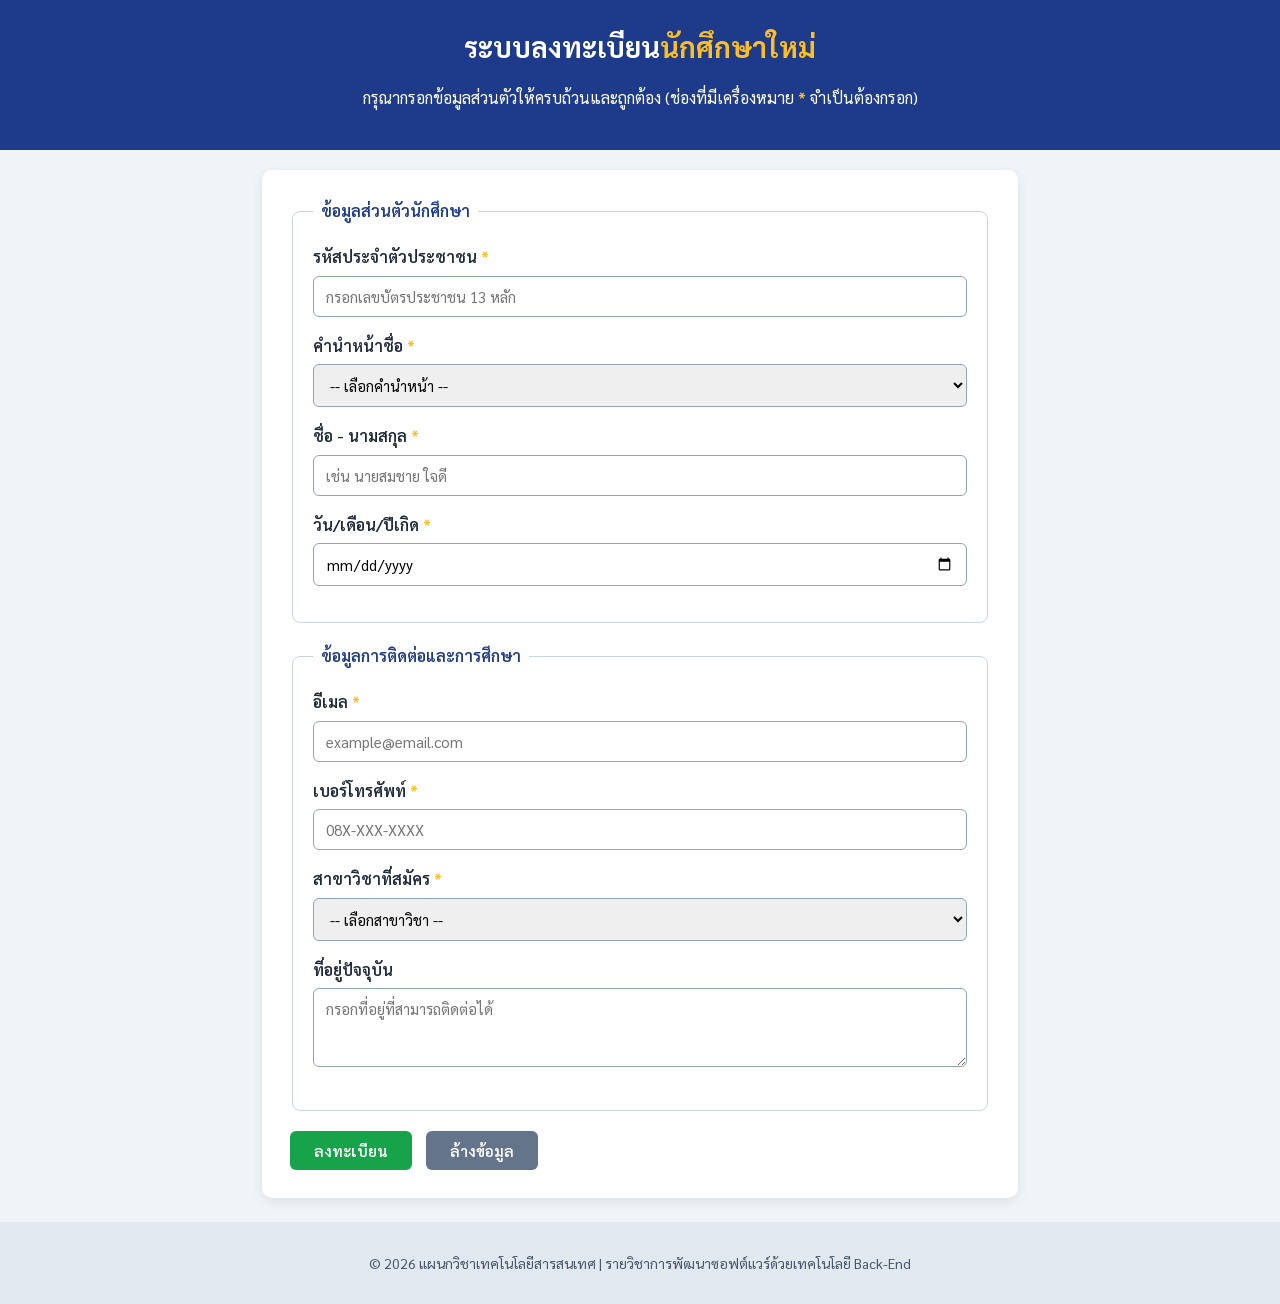
<file: register..html>
<!DOCTYPE html>
<html lang="th">
<head>
    <meta charset="UTF-8">
    <meta name="viewport" content="width=device-width, initial-scale=1.0">
    <title>แบบฟอร์มลงทะเบียนนักศึกษาใหม่</title>
    <!-- นำเข้าฟอนต์ Sarabun จาก Google Fonts เพื่อการแสดงผลภาษาไทยที่สวยงาม -->
    <link href="https://fonts.googleapis.com/css2?family=Sarabun:wght@300;400;600&display=swap" rel="stylesheet">
    <!-- ข้อ 1: เชื่อมโยงไฟล์ style.css -->
    <link rel="stylesheet" href="style.css">
</head>
<body>

    <!-- ข้อ 3: ID Selector #main-header -->
    <header id="main-header">
        <h1>ระบบลงทะเบียน<span>นักศึกษาใหม่</span></h1>
        <p>กรุณากรอกข้อมูลส่วนตัวให้ครบถ้วนและถูกต้อง (ช่องที่มีเครื่องหมาย <span class="required-mark">*</span> จำเป็นต้องกรอก)</p>
    </header>

    <!-- ข้อ 2 & 3: กล่องคอนเทนเนอร์หลัก .form-container -->
    <main class="form-container">
        <form action="#" method="POST">
            
            <fieldset>
                <legend>ข้อมูลส่วนตัวนักศึกษา</legend>

                <div class="form-group">
                    <label for="student-id">รหัสประจำตัวประชาชน <span class="required-mark">*</span></label>
                    <input type="text" id="student-id" name="student_id" maxlength="13" placeholder="กรอกเลขบัตรประชาชน 13 หลัก" required>
                </div>

                <div class="form-group">
                    <label for="prefix">คำนำหน้าชื่อ <span class="required-mark">*</span></label>
                    <select id="prefix" name="prefix" required>
                        <option value="">-- เลือกคำนำหน้า --</option>
                        <option value="mr">นาย</option>
                        <option value="miss">นางสาว</option>
                        <option value="mrs">นาง</option>
                    </select>
                </div>

                <div class="form-group">
                    <label for="fullname">ชื่อ - นามสกุล <span class="required-mark">*</span></label>
                    <input type="text" id="fullname" name="fullname" placeholder="เช่น นายสมชาย ใจดี" required>
                </div>

                <div class="form-group">
                    <label for="birthdate">วัน/เดือน/ปีเกิด <span class="required-mark">*</span></label>
                    <input type="date" id="birthdate" name="birthdate" required>
                </div>
            </fieldset>

            <fieldset>
                <legend>ข้อมูลการติดต่อและการศึกษา</legend>

                <div class="form-group">
                    <label for="email">อีเมล <span class="required-mark">*</span></label>
                    <input type="email" id="email" name="email" placeholder="example@email.com" required>
                </div>

                <div class="form-group">
                    <label for="phone">เบอร์โทรศัพท์ <span class="required-mark">*</span></label>
                    <input type="tel" id="phone" name="phone" placeholder="08X-XXX-XXXX" required>
                </div>

                <div class="form-group">
                    <label for="major">สาขาวิชาที่สมัคร <span class="required-mark">*</span></label>
                    <select id="major" name="major" required>
                        <option value="">-- เลือกสาขาวิชา --</option>
                        <option value="it">เทคโนโลยีสารสนเทศ</option>
                        <option value="cs">วิทยาการคอมพิวเตอร์</option>
                        <option value="se">วิศวกรรมซอฟต์แวร์</option>
                    </select>
                </div>

                <div class="form-group">
                    <label for="address">ที่อยู่ปัจจุบัน</label>
                    <textarea id="address" name="address" rows="3" placeholder="กรอกที่อยู่ที่สามารถติดต่อได้"></textarea>
                </div>
            </fieldset>

            <!-- ข้อ 3: ปุ่มกด .btn-submit และ .btn-reset -->
            <div class="button-group">
                <button type="submit" class="btn-submit">ลงทะเบียน</button>
                <button type="reset" class="btn-reset">ล้างข้อมูล</button>
            </div>

        </form>
    </main>

    <!-- ข้อ 3: ID Selector #main-footer -->
    <footer id="main-footer">
        <p>&copy; 2026 แผนกวิชาเทคโนโลยีสารสนเทศ | รายวิชาการพัฒนาซอฟต์แวร์ด้วยเทคโนโลยี Back-End</p>
    </footer>

</body>
</html>
</file>
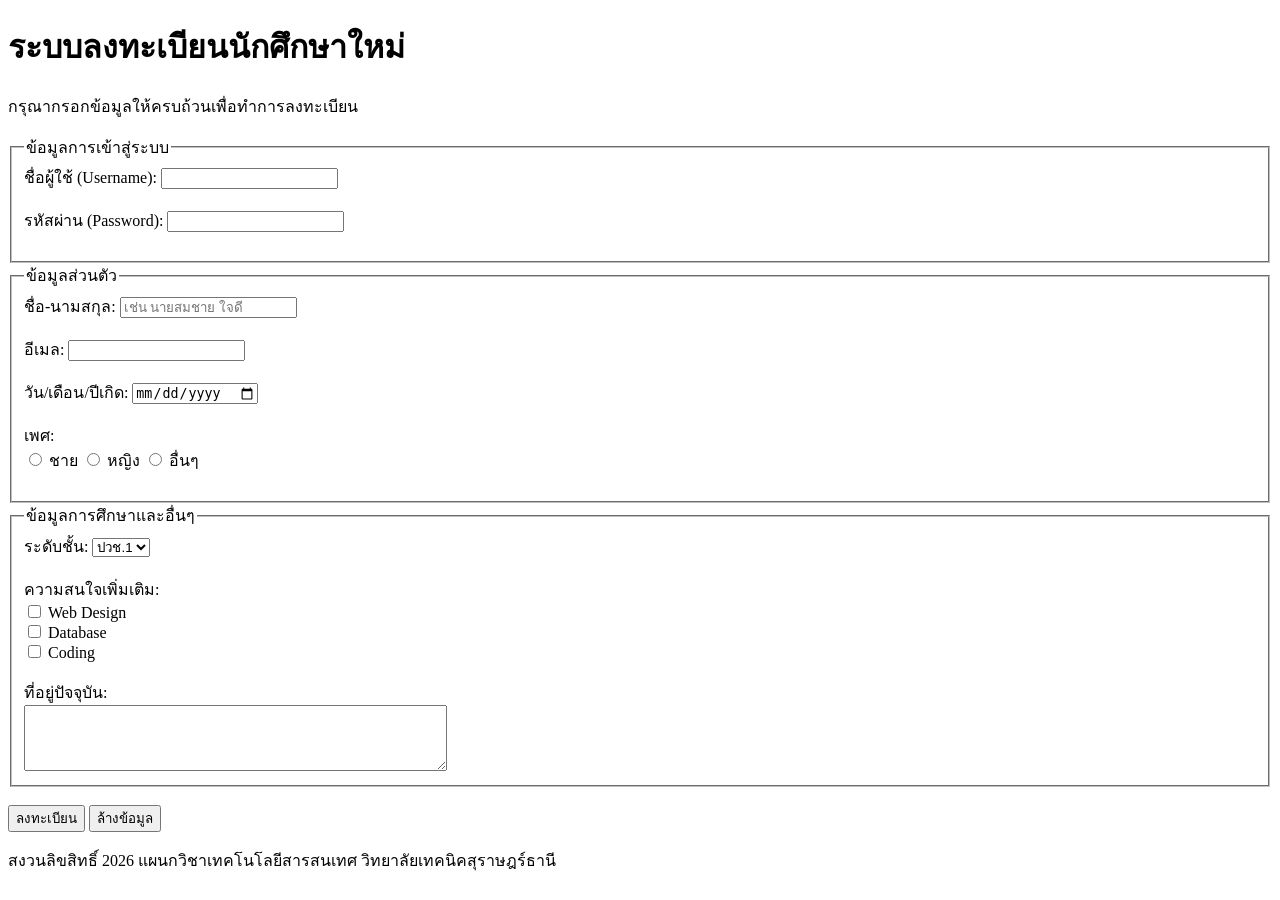
<file: register.html>
<!DOCTYPE html>
<html lang="th">
<head>
    <meta charset="UTF-8">
    <title>ระบบลงทะเบียนนักศึกษาใหม่</title>
</head>
<body>

<header>
    <h1>ระบบลงทะเบียนนักศึกษาใหม่</h1>
    <p>กรุณากรอกข้อมูลให้ครบถ้วนเพื่อทำการลงทะเบียน</p>
</header>

<main>
    <form>
        <fieldset>
            <legend>ข้อมูลการเข้าสู่ระบบ</legend>

            <label for="username">ชื่อผู้ใช้ (Username):</label>
            <input type="text" id="username" name="username" required><br><br>

            <label for="password">รหัสผ่าน (Password):</label>
            <input type="password" id="password" name="password" required><br><br>
        </fieldset>

        <fieldset>
            <legend>ข้อมูลส่วนตัว</legend>

            <label for="fullname">ชื่อ-นามสกุล:</label>
            <input type="text" id="fullname" name="fullname" placeholder="เช่น นายสมชาย ใจดี"><br><br>

            <label for="email">อีเมล:</label>
            <input type="email" id="email" name="email"><br><br>

            <label for="birthdate">วัน/เดือน/ปีเกิด:</label>
            <input type="date" id="birthdate" name="birthdate"><br><br>

            <span>เพศ:</span><br>
            <input type="radio" id="male" name="gender" value="ชาย">
            <label for="male">ชาย</label>

            <input type="radio" id="female" name="gender" value="หญิง">
            <label for="female">หญิง</label>

            <input type="radio" id="other" name="gender" value="อื่นๆ">
            <label for="other">อื่นๆ</label><br><br>
        </fieldset>
        
        <fieldset>
            <legend>ข้อมูลการศึกษาและอื่นๆ</legend>

            <label for="level">ระดับชั้น:</label>
            <select id="level" name="level">
                <option value="ปวช.1">ปวช.1</option>
                <option value="ปวช.2">ปวช.2</option>
                <option value="ปวช.3">ปวช.3</option>
                <option value="ปวส.1">ปวส.1</option>
                <option value="ปวส.2">ปวส.2</option>
            </select><br><br>

            <span>ความสนใจเพิ่มเติม:</span><br>
            <input type="checkbox" id="webdesign" name="interest" value="Web Design">
            <label for="webdesign">Web Design</label><br>

            <input type="checkbox" id="database" name="interest" value="Database">
            <label for="database">Database</label><br>

            <input type="checkbox" id="coding" name="interest" value="Coding">
            <label for="coding">Coding</label><br><br>

            <label for="address">ที่อยู่ปัจจุบัน:</label><br>
            <textarea id="address" name="address" rows="4" cols="50"></textarea><br>
        </fieldset>

        <br>

        <button type="submit">ลงทะเบียน</button>
        <button type="reset">ล้างข้อมูล</button>

    </form>
</main>

<footer>
    <p>สงวนลิขสิทธิ์ 2026 แผนกวิชาเทคโนโลยีสารสนเทศ วิทยาลัยเทคนิคสุราษฎร์ธานี</p>
</footer>

</body>
</html>
</file>
<file: style.css>
body {
    background-color: #f0f4f8;
    font-family: 'Sarabun', sans-serif;
    font-size: 16px;
    line-height: 1.6;
    color: #333333;
    margin: 0;
    padding: 0;
}

#main-header {
    background-color: #1e3a8a;
    color: #ffffff;
    text-align: center;
    padding: 24px 16px;
}

#main-header h1 {
    margin: 0 0 6px 0;
    font-size: 28px;
}

#main-header span,
.required-mark {
    color: #fbbf24;
    font-weight: bold;
}


.form-container {
    background-color: #ffffff;
    width: 80%;
    max-width: 700px;
    margin: 20px auto;
    padding: 28px;
    border-radius: 10px;
    box-shadow: 0 4px 12px rgba(0, 0, 0, 0.08);
}

fieldset {
    border: 1px solid #cbd5e1;
    border-radius: 8px;
    padding: 20px;
    margin-bottom: 20px;
}

legend {
    font-weight: 600;
    color: #1e3a8a;
    padding: 0 8px;
}

.form-group {
    margin-bottom: 16px;
}

.form-group label {
    display: block;
    font-weight: 600;
    margin-bottom: 6px;
    color: #1e293b;
}


input[type="text"],
input[type="email"],
input[type="tel"],
input[type="date"],
input[type="number"],
select,
textarea {
    width: 100%;
    box-sizing: border-box;
    padding: 10px 12px;
    border: 1px solid #94a3b8;
    border-radius: 6px;
    font-family: 'Sarabun', sans-serif;
    font-size: 15px;
}

input[type="radio"],
input[type="checkbox"] {
    margin-right: 6px;
}


.btn-submit,
.btn-reset {
    padding: 10px 24px;
    font-family: 'Sarabun', sans-serif;
    font-size: 15px;
    font-weight: 600;
    border: none;
    border-radius: 6px;
    cursor: pointer;
    margin-right: 10px;
}

.btn-submit {
    background-color: #16a34a;
    color: #ffffff;
}

.btn-reset {
    background-color: #64748b;
    color: #ffffff;
}


#main-footer {
    text-align: center;
    padding: 16px;
    margin-top: 24px;
    background-color: #e2e8f0;
    color: #475569;
    font-size: 14px;
}
</file>
